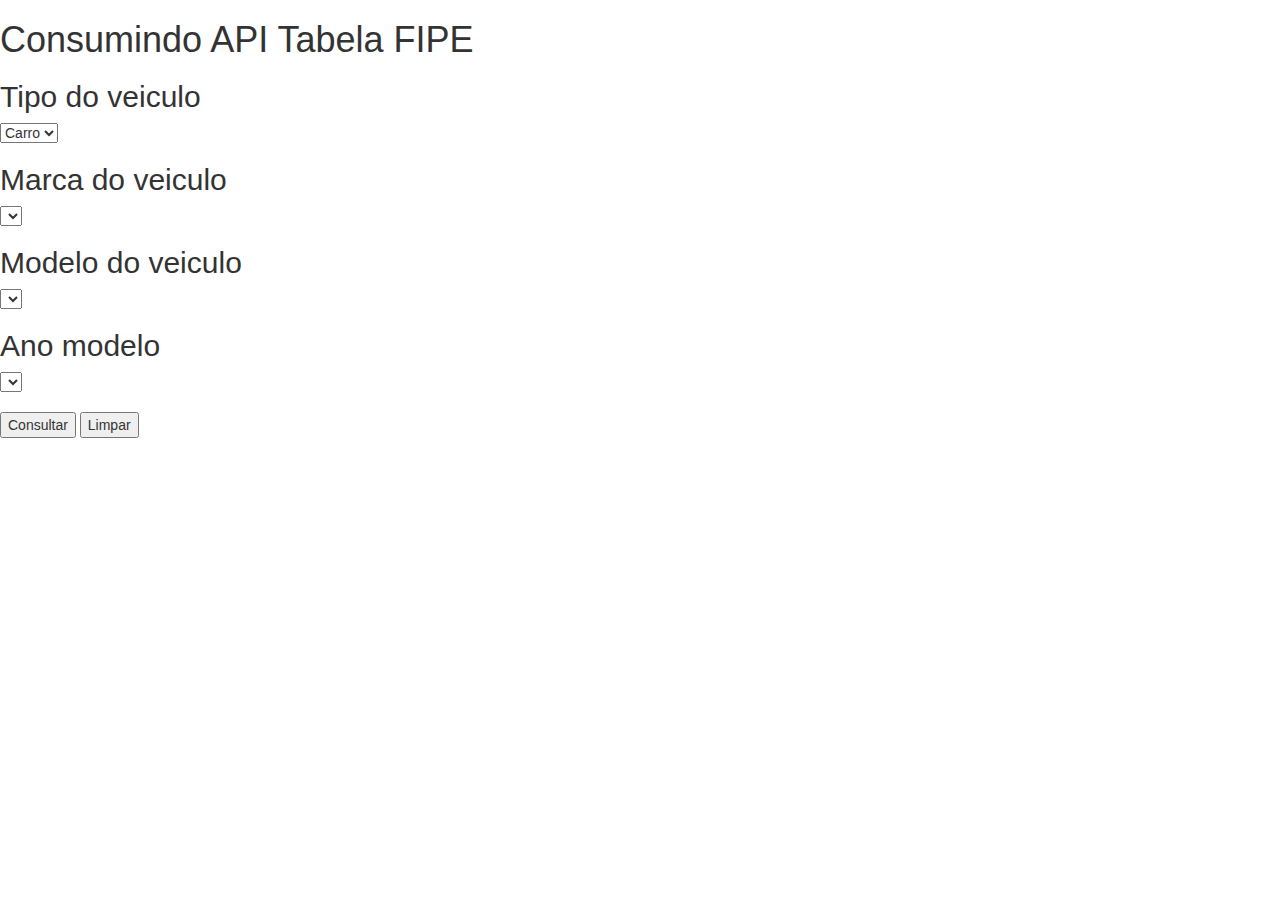
<file: fipeapi/index.html>
<!DOCTYPE html PUBLIC "-//W3C//DTD XHTML 1.0 Strict//EN" "http://www.w3.org/TR/xhtml1/DTD/xhtml1-strict.dtd">
<html xmlns="http://www.w3.org/1999/xhtml" xml:lang="en">
<head>
    <meta http-equiv="Content-Type" content="text/html;charset=UTF-8">
    <script src="js/jquery-3.0.0.min.js"></script>
    <script src="js/scripts.js"></script>
    
    <link href="css/bootstrap.min.css" rel="stylesheet">
    <title>FIPE</title>
</head>
<body>
    <h1>Consumindo API Tabela FIPE</h1>
	
	<h2>Tipo do veiculo</h2>
	<select id="tip_veiculo">
		<option value="carros">Carro</option>
		<!-- <option value="motos">Moto</option> -->
		<!-- <option value="caminhoes">Caminhão</option> -->
	</select> 
	<br />

	<h2>Marca do veiculo</h2>
	<select id="marc_veiculo">

	</select> 
	<br />

	<h2>Modelo do veiculo</h2>
	<select id="mod_veiculo">

	</select>
	<br />

	<h2>Ano modelo</h2>
	<select id="ano_mod_veiculo">

	</select>
	<br />
	
	<br />

	<button id="pesq">Consultar</button>
	<button id="limpar">Limpar</button>
	<br />

    <ul id="resposta">
    	
    </ul>
    <script src="js/bootstrap.min.js"></script>
</body>
</html>
</file>
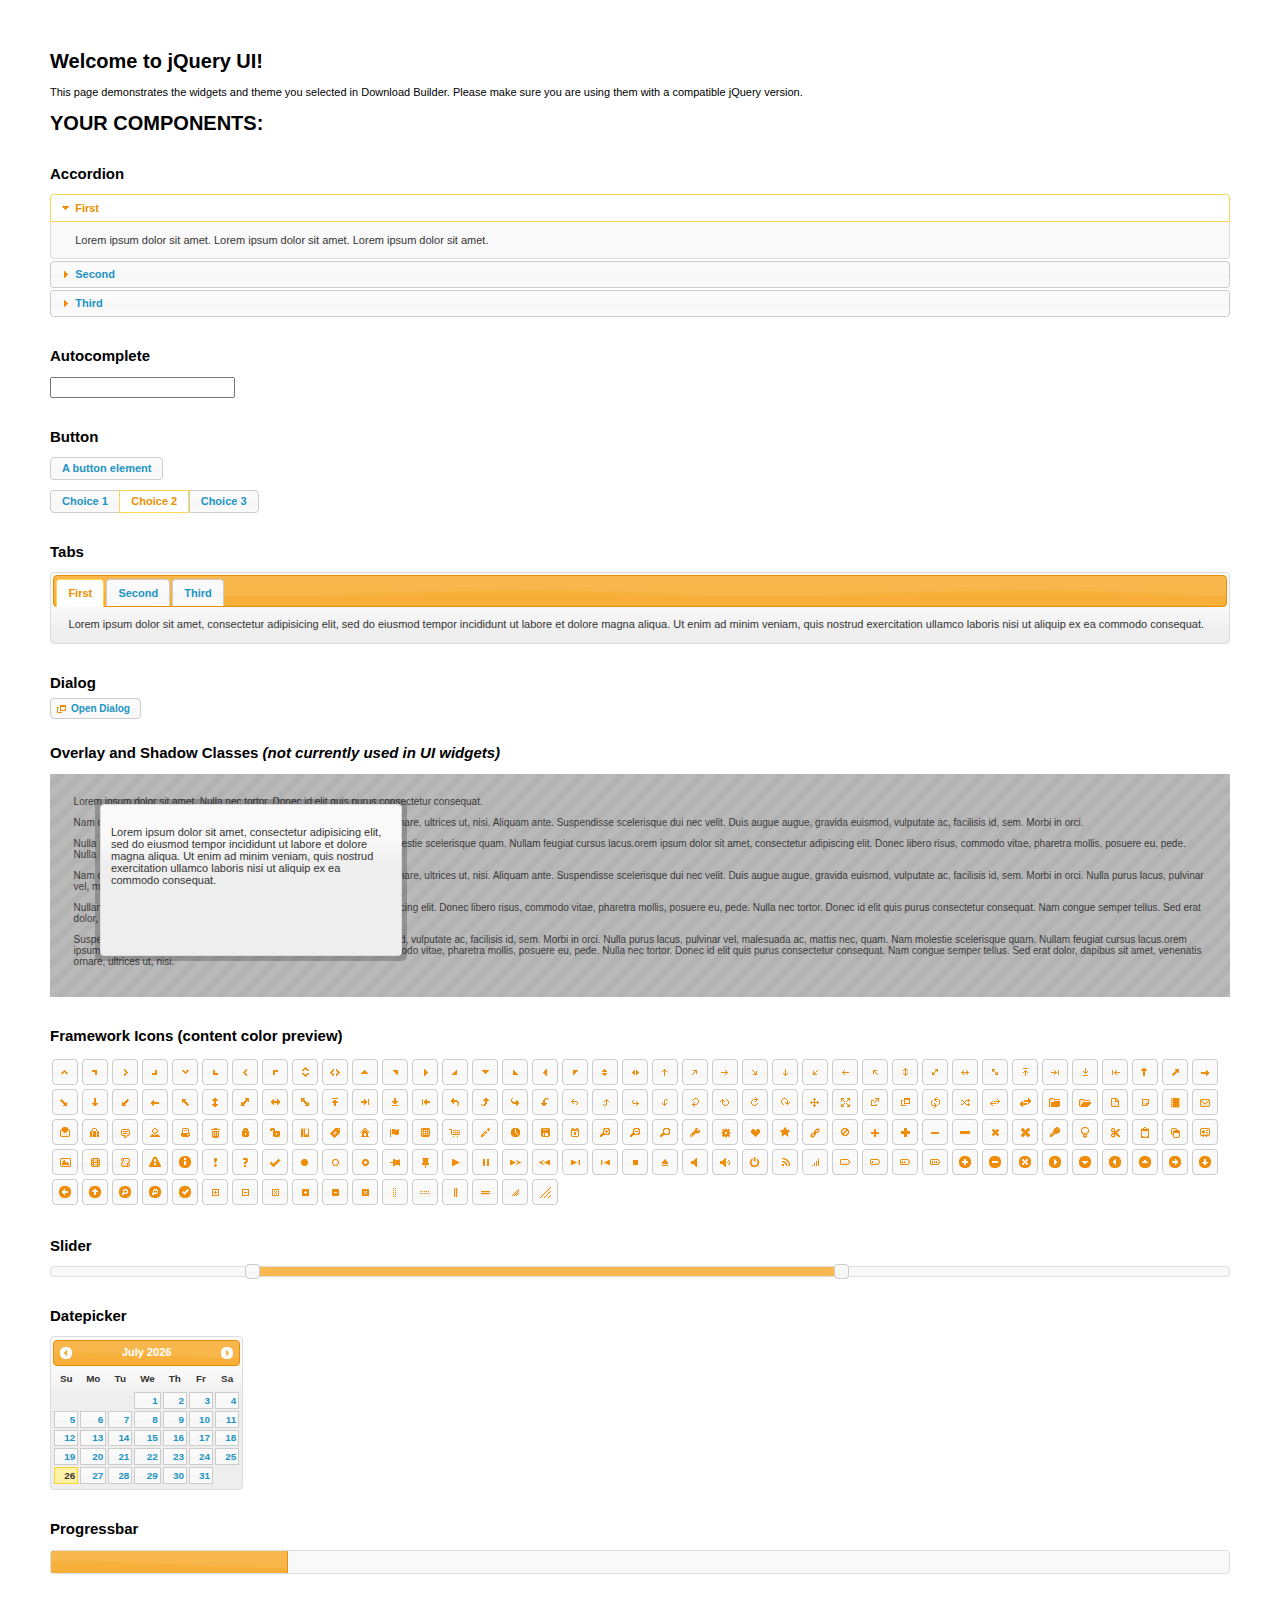
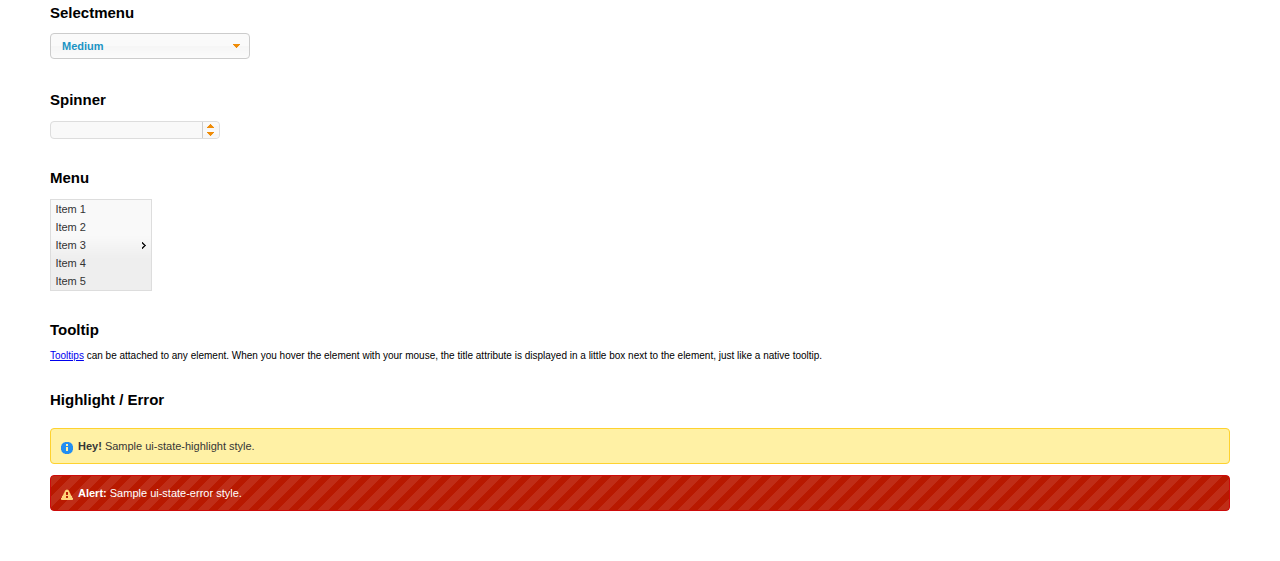
<file: loja/js/jquery-ui-1.11.4/index.html>
<!doctype html>
<html lang="us">
<head>
	<meta charset="utf-8">
	<title>jQuery UI Example Page</title>
	<link href="jquery-ui.css" rel="stylesheet">
	<style>
	body{
		font: 62.5% "Trebuchet MS", sans-serif;
		margin: 50px;
	}
	.demoHeaders {
		margin-top: 2em;
	}
	#dialog-link {
		padding: .4em 1em .4em 20px;
		text-decoration: none;
		position: relative;
	}
	#dialog-link span.ui-icon {
		margin: 0 5px 0 0;
		position: absolute;
		left: .2em;
		top: 50%;
		margin-top: -8px;
	}
	#icons {
		margin: 0;
		padding: 0;
	}
	#icons li {
		margin: 2px;
		position: relative;
		padding: 4px 0;
		cursor: pointer;
		float: left;
		list-style: none;
	}
	#icons span.ui-icon {
		float: left;
		margin: 0 4px;
	}
	.fakewindowcontain .ui-widget-overlay {
		position: absolute;
	}
	select {
		width: 200px;
	}
	</style>
</head>
<body>

<h1>Welcome to jQuery UI!</h1>

<div class="ui-widget">
	<p>This page demonstrates the widgets and theme you selected in Download Builder. Please make sure you are using them with a compatible jQuery version.</p>
</div>

<h1>YOUR COMPONENTS:</h1>


<!-- Accordion -->
<h2 class="demoHeaders">Accordion</h2>
<div id="accordion">
	<h3>First</h3>
	<div>Lorem ipsum dolor sit amet. Lorem ipsum dolor sit amet. Lorem ipsum dolor sit amet.</div>
	<h3>Second</h3>
	<div>Phasellus mattis tincidunt nibh.</div>
	<h3>Third</h3>
	<div>Nam dui erat, auctor a, dignissim quis.</div>
</div>



<!-- Autocomplete -->
<h2 class="demoHeaders">Autocomplete</h2>
<div>
	<input id="autocomplete" title="type &quot;a&quot;">
</div>



<!-- Button -->
<h2 class="demoHeaders">Button</h2>
<button id="button">A button element</button>
<form style="margin-top: 1em;">
	<div id="radioset">
		<input type="radio" id="radio1" name="radio"><label for="radio1">Choice 1</label>
		<input type="radio" id="radio2" name="radio" checked="checked"><label for="radio2">Choice 2</label>
		<input type="radio" id="radio3" name="radio"><label for="radio3">Choice 3</label>
	</div>
</form>



<!-- Tabs -->
<h2 class="demoHeaders">Tabs</h2>
<div id="tabs">
	<ul>
		<li><a href="#tabs-1">First</a></li>
		<li><a href="#tabs-2">Second</a></li>
		<li><a href="#tabs-3">Third</a></li>
	</ul>
	<div id="tabs-1">Lorem ipsum dolor sit amet, consectetur adipisicing elit, sed do eiusmod tempor incididunt ut labore et dolore magna aliqua. Ut enim ad minim veniam, quis nostrud exercitation ullamco laboris nisi ut aliquip ex ea commodo consequat.</div>
	<div id="tabs-2">Phasellus mattis tincidunt nibh. Cras orci urna, blandit id, pretium vel, aliquet ornare, felis. Maecenas scelerisque sem non nisl. Fusce sed lorem in enim dictum bibendum.</div>
	<div id="tabs-3">Nam dui erat, auctor a, dignissim quis, sollicitudin eu, felis. Pellentesque nisi urna, interdum eget, sagittis et, consequat vestibulum, lacus. Mauris porttitor ullamcorper augue.</div>
</div>



<!-- Dialog NOTE: Dialog is not generated by UI in this demo so it can be visually styled in themeroller-->
<h2 class="demoHeaders">Dialog</h2>
<p><a href="#" id="dialog-link" class="ui-state-default ui-corner-all"><span class="ui-icon ui-icon-newwin"></span>Open Dialog</a></p>

<h2 class="demoHeaders">Overlay and Shadow Classes <em>(not currently used in UI widgets)</em></h2>
<div style="position: relative; width: 96%; height: 200px; padding:1% 2%; overflow:hidden;" class="fakewindowcontain">
	<p>Lorem ipsum dolor sit amet,  Nulla nec tortor. Donec id elit quis purus consectetur consequat. </p><p>Nam congue semper tellus. Sed erat dolor, dapibus sit amet, venenatis ornare, ultrices ut, nisi. Aliquam ante. Suspendisse scelerisque dui nec velit. Duis augue augue, gravida euismod, vulputate ac, facilisis id, sem. Morbi in orci. </p><p>Nulla purus lacus, pulvinar vel, malesuada ac, mattis nec, quam. Nam molestie scelerisque quam. Nullam feugiat cursus lacus.orem ipsum dolor sit amet, consectetur adipiscing elit. Donec libero risus, commodo vitae, pharetra mollis, posuere eu, pede. Nulla nec tortor. Donec id elit quis purus consectetur consequat. </p><p>Nam congue semper tellus. Sed erat dolor, dapibus sit amet, venenatis ornare, ultrices ut, nisi. Aliquam ante. Suspendisse scelerisque dui nec velit. Duis augue augue, gravida euismod, vulputate ac, facilisis id, sem. Morbi in orci. Nulla purus lacus, pulvinar vel, malesuada ac, mattis nec, quam. Nam molestie scelerisque quam. </p><p>Nullam feugiat cursus lacus.orem ipsum dolor sit amet, consectetur adipiscing elit. Donec libero risus, commodo vitae, pharetra mollis, posuere eu, pede. Nulla nec tortor. Donec id elit quis purus consectetur consequat. Nam congue semper tellus. Sed erat dolor, dapibus sit amet, venenatis ornare, ultrices ut, nisi. Aliquam ante. </p><p>Suspendisse scelerisque dui nec velit. Duis augue augue, gravida euismod, vulputate ac, facilisis id, sem. Morbi in orci. Nulla purus lacus, pulvinar vel, malesuada ac, mattis nec, quam. Nam molestie scelerisque quam. Nullam feugiat cursus lacus.orem ipsum dolor sit amet, consectetur adipiscing elit. Donec libero risus, commodo vitae, pharetra mollis, posuere eu, pede. Nulla nec tortor. Donec id elit quis purus consectetur consequat. Nam congue semper tellus. Sed erat dolor, dapibus sit amet, venenatis ornare, ultrices ut, nisi. </p>

	<!-- ui-dialog -->
	<div class="ui-overlay"><div class="ui-widget-overlay"></div><div class="ui-widget-shadow ui-corner-all" style="width: 302px; height: 152px; position: absolute; left: 50px; top: 30px;"></div></div>
	<div style="position: absolute; width: 280px; height: 130px;left: 50px; top: 30px; padding: 10px;" class="ui-widget ui-widget-content ui-corner-all">
		<div class="ui-dialog-content ui-widget-content" style="background: none; border: 0;">
			<p>Lorem ipsum dolor sit amet, consectetur adipisicing elit, sed do eiusmod tempor incididunt ut labore et dolore magna aliqua. Ut enim ad minim veniam, quis nostrud exercitation ullamco laboris nisi ut aliquip ex ea commodo consequat.</p>
		</div>
	</div>

</div>

<!-- ui-dialog -->
<div id="dialog" title="Dialog Title">
	<p>Lorem ipsum dolor sit amet, consectetur adipisicing elit, sed do eiusmod tempor incididunt ut labore et dolore magna aliqua. Ut enim ad minim veniam, quis nostrud exercitation ullamco laboris nisi ut aliquip ex ea commodo consequat.</p>
</div>



<h2 class="demoHeaders">Framework Icons (content color preview)</h2>
<ul id="icons" class="ui-widget ui-helper-clearfix">
	<li class="ui-state-default ui-corner-all" title=".ui-icon-carat-1-n"><span class="ui-icon ui-icon-carat-1-n"></span></li>
	<li class="ui-state-default ui-corner-all" title=".ui-icon-carat-1-ne"><span class="ui-icon ui-icon-carat-1-ne"></span></li>
	<li class="ui-state-default ui-corner-all" title=".ui-icon-carat-1-e"><span class="ui-icon ui-icon-carat-1-e"></span></li>
	<li class="ui-state-default ui-corner-all" title=".ui-icon-carat-1-se"><span class="ui-icon ui-icon-carat-1-se"></span></li>
	<li class="ui-state-default ui-corner-all" title=".ui-icon-carat-1-s"><span class="ui-icon ui-icon-carat-1-s"></span></li>
	<li class="ui-state-default ui-corner-all" title=".ui-icon-carat-1-sw"><span class="ui-icon ui-icon-carat-1-sw"></span></li>
	<li class="ui-state-default ui-corner-all" title=".ui-icon-carat-1-w"><span class="ui-icon ui-icon-carat-1-w"></span></li>
	<li class="ui-state-default ui-corner-all" title=".ui-icon-carat-1-nw"><span class="ui-icon ui-icon-carat-1-nw"></span></li>
	<li class="ui-state-default ui-corner-all" title=".ui-icon-carat-2-n-s"><span class="ui-icon ui-icon-carat-2-n-s"></span></li>
	<li class="ui-state-default ui-corner-all" title=".ui-icon-carat-2-e-w"><span class="ui-icon ui-icon-carat-2-e-w"></span></li>
	<li class="ui-state-default ui-corner-all" title=".ui-icon-triangle-1-n"><span class="ui-icon ui-icon-triangle-1-n"></span></li>
	<li class="ui-state-default ui-corner-all" title=".ui-icon-triangle-1-ne"><span class="ui-icon ui-icon-triangle-1-ne"></span></li>
	<li class="ui-state-default ui-corner-all" title=".ui-icon-triangle-1-e"><span class="ui-icon ui-icon-triangle-1-e"></span></li>
	<li class="ui-state-default ui-corner-all" title=".ui-icon-triangle-1-se"><span class="ui-icon ui-icon-triangle-1-se"></span></li>
	<li class="ui-state-default ui-corner-all" title=".ui-icon-triangle-1-s"><span class="ui-icon ui-icon-triangle-1-s"></span></li>
	<li class="ui-state-default ui-corner-all" title=".ui-icon-triangle-1-sw"><span class="ui-icon ui-icon-triangle-1-sw"></span></li>
	<li class="ui-state-default ui-corner-all" title=".ui-icon-triangle-1-w"><span class="ui-icon ui-icon-triangle-1-w"></span></li>
	<li class="ui-state-default ui-corner-all" title=".ui-icon-triangle-1-nw"><span class="ui-icon ui-icon-triangle-1-nw"></span></li>
	<li class="ui-state-default ui-corner-all" title=".ui-icon-triangle-2-n-s"><span class="ui-icon ui-icon-triangle-2-n-s"></span></li>
	<li class="ui-state-default ui-corner-all" title=".ui-icon-triangle-2-e-w"><span class="ui-icon ui-icon-triangle-2-e-w"></span></li>
	<li class="ui-state-default ui-corner-all" title=".ui-icon-arrow-1-n"><span class="ui-icon ui-icon-arrow-1-n"></span></li>
	<li class="ui-state-default ui-corner-all" title=".ui-icon-arrow-1-ne"><span class="ui-icon ui-icon-arrow-1-ne"></span></li>
	<li class="ui-state-default ui-corner-all" title=".ui-icon-arrow-1-e"><span class="ui-icon ui-icon-arrow-1-e"></span></li>
	<li class="ui-state-default ui-corner-all" title=".ui-icon-arrow-1-se"><span class="ui-icon ui-icon-arrow-1-se"></span></li>
	<li class="ui-state-default ui-corner-all" title=".ui-icon-arrow-1-s"><span class="ui-icon ui-icon-arrow-1-s"></span></li>
	<li class="ui-state-default ui-corner-all" title=".ui-icon-arrow-1-sw"><span class="ui-icon ui-icon-arrow-1-sw"></span></li>
	<li class="ui-state-default ui-corner-all" title=".ui-icon-arrow-1-w"><span class="ui-icon ui-icon-arrow-1-w"></span></li>
	<li class="ui-state-default ui-corner-all" title=".ui-icon-arrow-1-nw"><span class="ui-icon ui-icon-arrow-1-nw"></span></li>
	<li class="ui-state-default ui-corner-all" title=".ui-icon-arrow-2-n-s"><span class="ui-icon ui-icon-arrow-2-n-s"></span></li>
	<li class="ui-state-default ui-corner-all" title=".ui-icon-arrow-2-ne-sw"><span class="ui-icon ui-icon-arrow-2-ne-sw"></span></li>
	<li class="ui-state-default ui-corner-all" title=".ui-icon-arrow-2-e-w"><span class="ui-icon ui-icon-arrow-2-e-w"></span></li>
	<li class="ui-state-default ui-corner-all" title=".ui-icon-arrow-2-se-nw"><span class="ui-icon ui-icon-arrow-2-se-nw"></span></li>
	<li class="ui-state-default ui-corner-all" title=".ui-icon-arrowstop-1-n"><span class="ui-icon ui-icon-arrowstop-1-n"></span></li>
	<li class="ui-state-default ui-corner-all" title=".ui-icon-arrowstop-1-e"><span class="ui-icon ui-icon-arrowstop-1-e"></span></li>
	<li class="ui-state-default ui-corner-all" title=".ui-icon-arrowstop-1-s"><span class="ui-icon ui-icon-arrowstop-1-s"></span></li>
	<li class="ui-state-default ui-corner-all" title=".ui-icon-arrowstop-1-w"><span class="ui-icon ui-icon-arrowstop-1-w"></span></li>
	<li class="ui-state-default ui-corner-all" title=".ui-icon-arrowthick-1-n"><span class="ui-icon ui-icon-arrowthick-1-n"></span></li>
	<li class="ui-state-default ui-corner-all" title=".ui-icon-arrowthick-1-ne"><span class="ui-icon ui-icon-arrowthick-1-ne"></span></li>
	<li class="ui-state-default ui-corner-all" title=".ui-icon-arrowthick-1-e"><span class="ui-icon ui-icon-arrowthick-1-e"></span></li>
	<li class="ui-state-default ui-corner-all" title=".ui-icon-arrowthick-1-se"><span class="ui-icon ui-icon-arrowthick-1-se"></span></li>
	<li class="ui-state-default ui-corner-all" title=".ui-icon-arrowthick-1-s"><span class="ui-icon ui-icon-arrowthick-1-s"></span></li>
	<li class="ui-state-default ui-corner-all" title=".ui-icon-arrowthick-1-sw"><span class="ui-icon ui-icon-arrowthick-1-sw"></span></li>
	<li class="ui-state-default ui-corner-all" title=".ui-icon-arrowthick-1-w"><span class="ui-icon ui-icon-arrowthick-1-w"></span></li>
	<li class="ui-state-default ui-corner-all" title=".ui-icon-arrowthick-1-nw"><span class="ui-icon ui-icon-arrowthick-1-nw"></span></li>
	<li class="ui-state-default ui-corner-all" title=".ui-icon-arrowthick-2-n-s"><span class="ui-icon ui-icon-arrowthick-2-n-s"></span></li>
	<li class="ui-state-default ui-corner-all" title=".ui-icon-arrowthick-2-ne-sw"><span class="ui-icon ui-icon-arrowthick-2-ne-sw"></span></li>
	<li class="ui-state-default ui-corner-all" title=".ui-icon-arrowthick-2-e-w"><span class="ui-icon ui-icon-arrowthick-2-e-w"></span></li>
	<li class="ui-state-default ui-corner-all" title=".ui-icon-arrowthick-2-se-nw"><span class="ui-icon ui-icon-arrowthick-2-se-nw"></span></li>
	<li class="ui-state-default ui-corner-all" title=".ui-icon-arrowthickstop-1-n"><span class="ui-icon ui-icon-arrowthickstop-1-n"></span></li>
	<li class="ui-state-default ui-corner-all" title=".ui-icon-arrowthickstop-1-e"><span class="ui-icon ui-icon-arrowthickstop-1-e"></span></li>
	<li class="ui-state-default ui-corner-all" title=".ui-icon-arrowthickstop-1-s"><span class="ui-icon ui-icon-arrowthickstop-1-s"></span></li>
	<li class="ui-state-default ui-corner-all" title=".ui-icon-arrowthickstop-1-w"><span class="ui-icon ui-icon-arrowthickstop-1-w"></span></li>
	<li class="ui-state-default ui-corner-all" title=".ui-icon-arrowreturnthick-1-w"><span class="ui-icon ui-icon-arrowreturnthick-1-w"></span></li>
	<li class="ui-state-default ui-corner-all" title=".ui-icon-arrowreturnthick-1-n"><span class="ui-icon ui-icon-arrowreturnthick-1-n"></span></li>
	<li class="ui-state-default ui-corner-all" title=".ui-icon-arrowreturnthick-1-e"><span class="ui-icon ui-icon-arrowreturnthick-1-e"></span></li>
	<li class="ui-state-default ui-corner-all" title=".ui-icon-arrowreturnthick-1-s"><span class="ui-icon ui-icon-arrowreturnthick-1-s"></span></li>
	<li class="ui-state-default ui-corner-all" title=".ui-icon-arrowreturn-1-w"><span class="ui-icon ui-icon-arrowreturn-1-w"></span></li>
	<li class="ui-state-default ui-corner-all" title=".ui-icon-arrowreturn-1-n"><span class="ui-icon ui-icon-arrowreturn-1-n"></span></li>
	<li class="ui-state-default ui-corner-all" title=".ui-icon-arrowreturn-1-e"><span class="ui-icon ui-icon-arrowreturn-1-e"></span></li>
	<li class="ui-state-default ui-corner-all" title=".ui-icon-arrowreturn-1-s"><span class="ui-icon ui-icon-arrowreturn-1-s"></span></li>
	<li class="ui-state-default ui-corner-all" title=".ui-icon-arrowrefresh-1-w"><span class="ui-icon ui-icon-arrowrefresh-1-w"></span></li>
	<li class="ui-state-default ui-corner-all" title=".ui-icon-arrowrefresh-1-n"><span class="ui-icon ui-icon-arrowrefresh-1-n"></span></li>
	<li class="ui-state-default ui-corner-all" title=".ui-icon-arrowrefresh-1-e"><span class="ui-icon ui-icon-arrowrefresh-1-e"></span></li>
	<li class="ui-state-default ui-corner-all" title=".ui-icon-arrowrefresh-1-s"><span class="ui-icon ui-icon-arrowrefresh-1-s"></span></li>
	<li class="ui-state-default ui-corner-all" title=".ui-icon-arrow-4"><span class="ui-icon ui-icon-arrow-4"></span></li>
	<li class="ui-state-default ui-corner-all" title=".ui-icon-arrow-4-diag"><span class="ui-icon ui-icon-arrow-4-diag"></span></li>
	<li class="ui-state-default ui-corner-all" title=".ui-icon-extlink"><span class="ui-icon ui-icon-extlink"></span></li>
	<li class="ui-state-default ui-corner-all" title=".ui-icon-newwin"><span class="ui-icon ui-icon-newwin"></span></li>
	<li class="ui-state-default ui-corner-all" title=".ui-icon-refresh"><span class="ui-icon ui-icon-refresh"></span></li>
	<li class="ui-state-default ui-corner-all" title=".ui-icon-shuffle"><span class="ui-icon ui-icon-shuffle"></span></li>
	<li class="ui-state-default ui-corner-all" title=".ui-icon-transfer-e-w"><span class="ui-icon ui-icon-transfer-e-w"></span></li>
	<li class="ui-state-default ui-corner-all" title=".ui-icon-transferthick-e-w"><span class="ui-icon ui-icon-transferthick-e-w"></span></li>
	<li class="ui-state-default ui-corner-all" title=".ui-icon-folder-collapsed"><span class="ui-icon ui-icon-folder-collapsed"></span></li>
	<li class="ui-state-default ui-corner-all" title=".ui-icon-folder-open"><span class="ui-icon ui-icon-folder-open"></span></li>
	<li class="ui-state-default ui-corner-all" title=".ui-icon-document"><span class="ui-icon ui-icon-document"></span></li>
	<li class="ui-state-default ui-corner-all" title=".ui-icon-document-b"><span class="ui-icon ui-icon-document-b"></span></li>
	<li class="ui-state-default ui-corner-all" title=".ui-icon-note"><span class="ui-icon ui-icon-note"></span></li>
	<li class="ui-state-default ui-corner-all" title=".ui-icon-mail-closed"><span class="ui-icon ui-icon-mail-closed"></span></li>
	<li class="ui-state-default ui-corner-all" title=".ui-icon-mail-open"><span class="ui-icon ui-icon-mail-open"></span></li>
	<li class="ui-state-default ui-corner-all" title=".ui-icon-suitcase"><span class="ui-icon ui-icon-suitcase"></span></li>
	<li class="ui-state-default ui-corner-all" title=".ui-icon-comment"><span class="ui-icon ui-icon-comment"></span></li>
	<li class="ui-state-default ui-corner-all" title=".ui-icon-person"><span class="ui-icon ui-icon-person"></span></li>
	<li class="ui-state-default ui-corner-all" title=".ui-icon-print"><span class="ui-icon ui-icon-print"></span></li>
	<li class="ui-state-default ui-corner-all" title=".ui-icon-trash"><span class="ui-icon ui-icon-trash"></span></li>
	<li class="ui-state-default ui-corner-all" title=".ui-icon-locked"><span class="ui-icon ui-icon-locked"></span></li>
	<li class="ui-state-default ui-corner-all" title=".ui-icon-unlocked"><span class="ui-icon ui-icon-unlocked"></span></li>
	<li class="ui-state-default ui-corner-all" title=".ui-icon-bookmark"><span class="ui-icon ui-icon-bookmark"></span></li>
	<li class="ui-state-default ui-corner-all" title=".ui-icon-tag"><span class="ui-icon ui-icon-tag"></span></li>
	<li class="ui-state-default ui-corner-all" title=".ui-icon-home"><span class="ui-icon ui-icon-home"></span></li>
	<li class="ui-state-default ui-corner-all" title=".ui-icon-flag"><span class="ui-icon ui-icon-flag"></span></li>
	<li class="ui-state-default ui-corner-all" title=".ui-icon-calculator"><span class="ui-icon ui-icon-calculator"></span></li>
	<li class="ui-state-default ui-corner-all" title=".ui-icon-cart"><span class="ui-icon ui-icon-cart"></span></li>
	<li class="ui-state-default ui-corner-all" title=".ui-icon-pencil"><span class="ui-icon ui-icon-pencil"></span></li>
	<li class="ui-state-default ui-corner-all" title=".ui-icon-clock"><span class="ui-icon ui-icon-clock"></span></li>
	<li class="ui-state-default ui-corner-all" title=".ui-icon-disk"><span class="ui-icon ui-icon-disk"></span></li>
	<li class="ui-state-default ui-corner-all" title=".ui-icon-calendar"><span class="ui-icon ui-icon-calendar"></span></li>
	<li class="ui-state-default ui-corner-all" title=".ui-icon-zoomin"><span class="ui-icon ui-icon-zoomin"></span></li>
	<li class="ui-state-default ui-corner-all" title=".ui-icon-zoomout"><span class="ui-icon ui-icon-zoomout"></span></li>
	<li class="ui-state-default ui-corner-all" title=".ui-icon-search"><span class="ui-icon ui-icon-search"></span></li>
	<li class="ui-state-default ui-corner-all" title=".ui-icon-wrench"><span class="ui-icon ui-icon-wrench"></span></li>
	<li class="ui-state-default ui-corner-all" title=".ui-icon-gear"><span class="ui-icon ui-icon-gear"></span></li>
	<li class="ui-state-default ui-corner-all" title=".ui-icon-heart"><span class="ui-icon ui-icon-heart"></span></li>
	<li class="ui-state-default ui-corner-all" title=".ui-icon-star"><span class="ui-icon ui-icon-star"></span></li>
	<li class="ui-state-default ui-corner-all" title=".ui-icon-link"><span class="ui-icon ui-icon-link"></span></li>
	<li class="ui-state-default ui-corner-all" title=".ui-icon-cancel"><span class="ui-icon ui-icon-cancel"></span></li>
	<li class="ui-state-default ui-corner-all" title=".ui-icon-plus"><span class="ui-icon ui-icon-plus"></span></li>
	<li class="ui-state-default ui-corner-all" title=".ui-icon-plusthick"><span class="ui-icon ui-icon-plusthick"></span></li>
	<li class="ui-state-default ui-corner-all" title=".ui-icon-minus"><span class="ui-icon ui-icon-minus"></span></li>
	<li class="ui-state-default ui-corner-all" title=".ui-icon-minusthick"><span class="ui-icon ui-icon-minusthick"></span></li>
	<li class="ui-state-default ui-corner-all" title=".ui-icon-close"><span class="ui-icon ui-icon-close"></span></li>
	<li class="ui-state-default ui-corner-all" title=".ui-icon-closethick"><span class="ui-icon ui-icon-closethick"></span></li>
	<li class="ui-state-default ui-corner-all" title=".ui-icon-key"><span class="ui-icon ui-icon-key"></span></li>
	<li class="ui-state-default ui-corner-all" title=".ui-icon-lightbulb"><span class="ui-icon ui-icon-lightbulb"></span></li>
	<li class="ui-state-default ui-corner-all" title=".ui-icon-scissors"><span class="ui-icon ui-icon-scissors"></span></li>
	<li class="ui-state-default ui-corner-all" title=".ui-icon-clipboard"><span class="ui-icon ui-icon-clipboard"></span></li>
	<li class="ui-state-default ui-corner-all" title=".ui-icon-copy"><span class="ui-icon ui-icon-copy"></span></li>
	<li class="ui-state-default ui-corner-all" title=".ui-icon-contact"><span class="ui-icon ui-icon-contact"></span></li>
	<li class="ui-state-default ui-corner-all" title=".ui-icon-image"><span class="ui-icon ui-icon-image"></span></li>
	<li class="ui-state-default ui-corner-all" title=".ui-icon-video"><span class="ui-icon ui-icon-video"></span></li>
	<li class="ui-state-default ui-corner-all" title=".ui-icon-script"><span class="ui-icon ui-icon-script"></span></li>
	<li class="ui-state-default ui-corner-all" title=".ui-icon-alert"><span class="ui-icon ui-icon-alert"></span></li>
	<li class="ui-state-default ui-corner-all" title=".ui-icon-info"><span class="ui-icon ui-icon-info"></span></li>
	<li class="ui-state-default ui-corner-all" title=".ui-icon-notice"><span class="ui-icon ui-icon-notice"></span></li>
	<li class="ui-state-default ui-corner-all" title=".ui-icon-help"><span class="ui-icon ui-icon-help"></span></li>
	<li class="ui-state-default ui-corner-all" title=".ui-icon-check"><span class="ui-icon ui-icon-check"></span></li>
	<li class="ui-state-default ui-corner-all" title=".ui-icon-bullet"><span class="ui-icon ui-icon-bullet"></span></li>
	<li class="ui-state-default ui-corner-all" title=".ui-icon-radio-off"><span class="ui-icon ui-icon-radio-off"></span></li>
	<li class="ui-state-default ui-corner-all" title=".ui-icon-radio-on"><span class="ui-icon ui-icon-radio-on"></span></li>
	<li class="ui-state-default ui-corner-all" title=".ui-icon-pin-w"><span class="ui-icon ui-icon-pin-w"></span></li>
	<li class="ui-state-default ui-corner-all" title=".ui-icon-pin-s"><span class="ui-icon ui-icon-pin-s"></span></li>
	<li class="ui-state-default ui-corner-all" title=".ui-icon-play"><span class="ui-icon ui-icon-play"></span></li>
	<li class="ui-state-default ui-corner-all" title=".ui-icon-pause"><span class="ui-icon ui-icon-pause"></span></li>
	<li class="ui-state-default ui-corner-all" title=".ui-icon-seek-next"><span class="ui-icon ui-icon-seek-next"></span></li>
	<li class="ui-state-default ui-corner-all" title=".ui-icon-seek-prev"><span class="ui-icon ui-icon-seek-prev"></span></li>
	<li class="ui-state-default ui-corner-all" title=".ui-icon-seek-end"><span class="ui-icon ui-icon-seek-end"></span></li>
	<li class="ui-state-default ui-corner-all" title=".ui-icon-seek-first"><span class="ui-icon ui-icon-seek-first"></span></li>
	<li class="ui-state-default ui-corner-all" title=".ui-icon-stop"><span class="ui-icon ui-icon-stop"></span></li>
	<li class="ui-state-default ui-corner-all" title=".ui-icon-eject"><span class="ui-icon ui-icon-eject"></span></li>
	<li class="ui-state-default ui-corner-all" title=".ui-icon-volume-off"><span class="ui-icon ui-icon-volume-off"></span></li>
	<li class="ui-state-default ui-corner-all" title=".ui-icon-volume-on"><span class="ui-icon ui-icon-volume-on"></span></li>
	<li class="ui-state-default ui-corner-all" title=".ui-icon-power"><span class="ui-icon ui-icon-power"></span></li>
	<li class="ui-state-default ui-corner-all" title=".ui-icon-signal-diag"><span class="ui-icon ui-icon-signal-diag"></span></li>
	<li class="ui-state-default ui-corner-all" title=".ui-icon-signal"><span class="ui-icon ui-icon-signal"></span></li>
	<li class="ui-state-default ui-corner-all" title=".ui-icon-battery-0"><span class="ui-icon ui-icon-battery-0"></span></li>
	<li class="ui-state-default ui-corner-all" title=".ui-icon-battery-1"><span class="ui-icon ui-icon-battery-1"></span></li>
	<li class="ui-state-default ui-corner-all" title=".ui-icon-battery-2"><span class="ui-icon ui-icon-battery-2"></span></li>
	<li class="ui-state-default ui-corner-all" title=".ui-icon-battery-3"><span class="ui-icon ui-icon-battery-3"></span></li>
	<li class="ui-state-default ui-corner-all" title=".ui-icon-circle-plus"><span class="ui-icon ui-icon-circle-plus"></span></li>
	<li class="ui-state-default ui-corner-all" title=".ui-icon-circle-minus"><span class="ui-icon ui-icon-circle-minus"></span></li>
	<li class="ui-state-default ui-corner-all" title=".ui-icon-circle-close"><span class="ui-icon ui-icon-circle-close"></span></li>
	<li class="ui-state-default ui-corner-all" title=".ui-icon-circle-triangle-e"><span class="ui-icon ui-icon-circle-triangle-e"></span></li>
	<li class="ui-state-default ui-corner-all" title=".ui-icon-circle-triangle-s"><span class="ui-icon ui-icon-circle-triangle-s"></span></li>
	<li class="ui-state-default ui-corner-all" title=".ui-icon-circle-triangle-w"><span class="ui-icon ui-icon-circle-triangle-w"></span></li>
	<li class="ui-state-default ui-corner-all" title=".ui-icon-circle-triangle-n"><span class="ui-icon ui-icon-circle-triangle-n"></span></li>
	<li class="ui-state-default ui-corner-all" title=".ui-icon-circle-arrow-e"><span class="ui-icon ui-icon-circle-arrow-e"></span></li>
	<li class="ui-state-default ui-corner-all" title=".ui-icon-circle-arrow-s"><span class="ui-icon ui-icon-circle-arrow-s"></span></li>
	<li class="ui-state-default ui-corner-all" title=".ui-icon-circle-arrow-w"><span class="ui-icon ui-icon-circle-arrow-w"></span></li>
	<li class="ui-state-default ui-corner-all" title=".ui-icon-circle-arrow-n"><span class="ui-icon ui-icon-circle-arrow-n"></span></li>
	<li class="ui-state-default ui-corner-all" title=".ui-icon-circle-zoomin"><span class="ui-icon ui-icon-circle-zoomin"></span></li>
	<li class="ui-state-default ui-corner-all" title=".ui-icon-circle-zoomout"><span class="ui-icon ui-icon-circle-zoomout"></span></li>
	<li class="ui-state-default ui-corner-all" title=".ui-icon-circle-check"><span class="ui-icon ui-icon-circle-check"></span></li>
	<li class="ui-state-default ui-corner-all" title=".ui-icon-circlesmall-plus"><span class="ui-icon ui-icon-circlesmall-plus"></span></li>
	<li class="ui-state-default ui-corner-all" title=".ui-icon-circlesmall-minus"><span class="ui-icon ui-icon-circlesmall-minus"></span></li>
	<li class="ui-state-default ui-corner-all" title=".ui-icon-circlesmall-close"><span class="ui-icon ui-icon-circlesmall-close"></span></li>
	<li class="ui-state-default ui-corner-all" title=".ui-icon-squaresmall-plus"><span class="ui-icon ui-icon-squaresmall-plus"></span></li>
	<li class="ui-state-default ui-corner-all" title=".ui-icon-squaresmall-minus"><span class="ui-icon ui-icon-squaresmall-minus"></span></li>
	<li class="ui-state-default ui-corner-all" title=".ui-icon-squaresmall-close"><span class="ui-icon ui-icon-squaresmall-close"></span></li>
	<li class="ui-state-default ui-corner-all" title=".ui-icon-grip-dotted-vertical"><span class="ui-icon ui-icon-grip-dotted-vertical"></span></li>
	<li class="ui-state-default ui-corner-all" title=".ui-icon-grip-dotted-horizontal"><span class="ui-icon ui-icon-grip-dotted-horizontal"></span></li>
	<li class="ui-state-default ui-corner-all" title=".ui-icon-grip-solid-vertical"><span class="ui-icon ui-icon-grip-solid-vertical"></span></li>
	<li class="ui-state-default ui-corner-all" title=".ui-icon-grip-solid-horizontal"><span class="ui-icon ui-icon-grip-solid-horizontal"></span></li>
	<li class="ui-state-default ui-corner-all" title=".ui-icon-gripsmall-diagonal-se"><span class="ui-icon ui-icon-gripsmall-diagonal-se"></span></li>
	<li class="ui-state-default ui-corner-all" title=".ui-icon-grip-diagonal-se"><span class="ui-icon ui-icon-grip-diagonal-se"></span></li>
</ul>


<!-- Slider -->
<h2 class="demoHeaders">Slider</h2>
<div id="slider"></div>



<!-- Datepicker -->
<h2 class="demoHeaders">Datepicker</h2>
<div id="datepicker"></div>



<!-- Progressbar -->
<h2 class="demoHeaders">Progressbar</h2>
<div id="progressbar"></div>



<!-- Progressbar -->
<h2 class="demoHeaders">Selectmenu</h2>
<select id="selectmenu">
	<option>Slower</option>
	<option>Slow</option>
	<option selected="selected">Medium</option>
	<option>Fast</option>
	<option>Faster</option>
</select>



<!-- Spinner -->
<h2 class="demoHeaders">Spinner</h2>
<input id="spinner">



<!-- Menu -->
<h2 class="demoHeaders">Menu</h2>
<ul style="width:100px;" id="menu">
	<li>Item 1</li>
	<li>Item 2</li>
	<li>Item 3
		<ul>
			<li>Item 3-1</li>
			<li>Item 3-2</li>
			<li>Item 3-3</li>
			<li>Item 3-4</li>
			<li>Item 3-5</li>
		</ul>
	</li>
	<li>Item 4</li>
	<li>Item 5</li>
</ul>



<!-- Tooltip -->
<h2 class="demoHeaders">Tooltip</h2>
<p id="tooltip">
	<a href="#" title="That&apos;s what this widget is">Tooltips</a> can be attached to any element. When you hover
the element with your mouse, the title attribute is displayed in a little box next to the element, just like a native tooltip.
</p>


<!-- Highlight / Error -->
<h2 class="demoHeaders">Highlight / Error</h2>
<div class="ui-widget">
	<div class="ui-state-highlight ui-corner-all" style="margin-top: 20px; padding: 0 .7em;">
		<p><span class="ui-icon ui-icon-info" style="float: left; margin-right: .3em;"></span>
		<strong>Hey!</strong> Sample ui-state-highlight style.</p>
	</div>
</div>
<br>
<div class="ui-widget">
	<div class="ui-state-error ui-corner-all" style="padding: 0 .7em;">
		<p><span class="ui-icon ui-icon-alert" style="float: left; margin-right: .3em;"></span>
		<strong>Alert:</strong> Sample ui-state-error style.</p>
	</div>
</div>

<script src="external/jquery/jquery.js"></script>
<script src="jquery-ui.js"></script>
<script>

$( "#accordion" ).accordion();



var availableTags = [
	"ActionScript",
	"AppleScript",
	"Asp",
	"BASIC",
	"C",
	"C++",
	"Clojure",
	"COBOL",
	"ColdFusion",
	"Erlang",
	"Fortran",
	"Groovy",
	"Haskell",
	"Java",
	"JavaScript",
	"Lisp",
	"Perl",
	"PHP",
	"Python",
	"Ruby",
	"Scala",
	"Scheme"
];
$( "#autocomplete" ).autocomplete({
	source: availableTags
});



$( "#button" ).button();
$( "#radioset" ).buttonset();



$( "#tabs" ).tabs();



$( "#dialog" ).dialog({
	autoOpen: false,
	width: 400,
	buttons: [
		{
			text: "Ok",
			click: function() {
				$( this ).dialog( "close" );
			}
		},
		{
			text: "Cancel",
			click: function() {
				$( this ).dialog( "close" );
			}
		}
	]
});

// Link to open the dialog
$( "#dialog-link" ).click(function( event ) {
	$( "#dialog" ).dialog( "open" );
	event.preventDefault();
});



$( "#datepicker" ).datepicker({
	inline: true
});



$( "#slider" ).slider({
	range: true,
	values: [ 17, 67 ]
});



$( "#progressbar" ).progressbar({
	value: 20
});



$( "#spinner" ).spinner();



$( "#menu" ).menu();



$( "#tooltip" ).tooltip();



$( "#selectmenu" ).selectmenu();


// Hover states on the static widgets
$( "#dialog-link, #icons li" ).hover(
	function() {
		$( this ).addClass( "ui-state-hover" );
	},
	function() {
		$( this ).removeClass( "ui-state-hover" );
	}
);
</script>
</body>
</html>
</file>
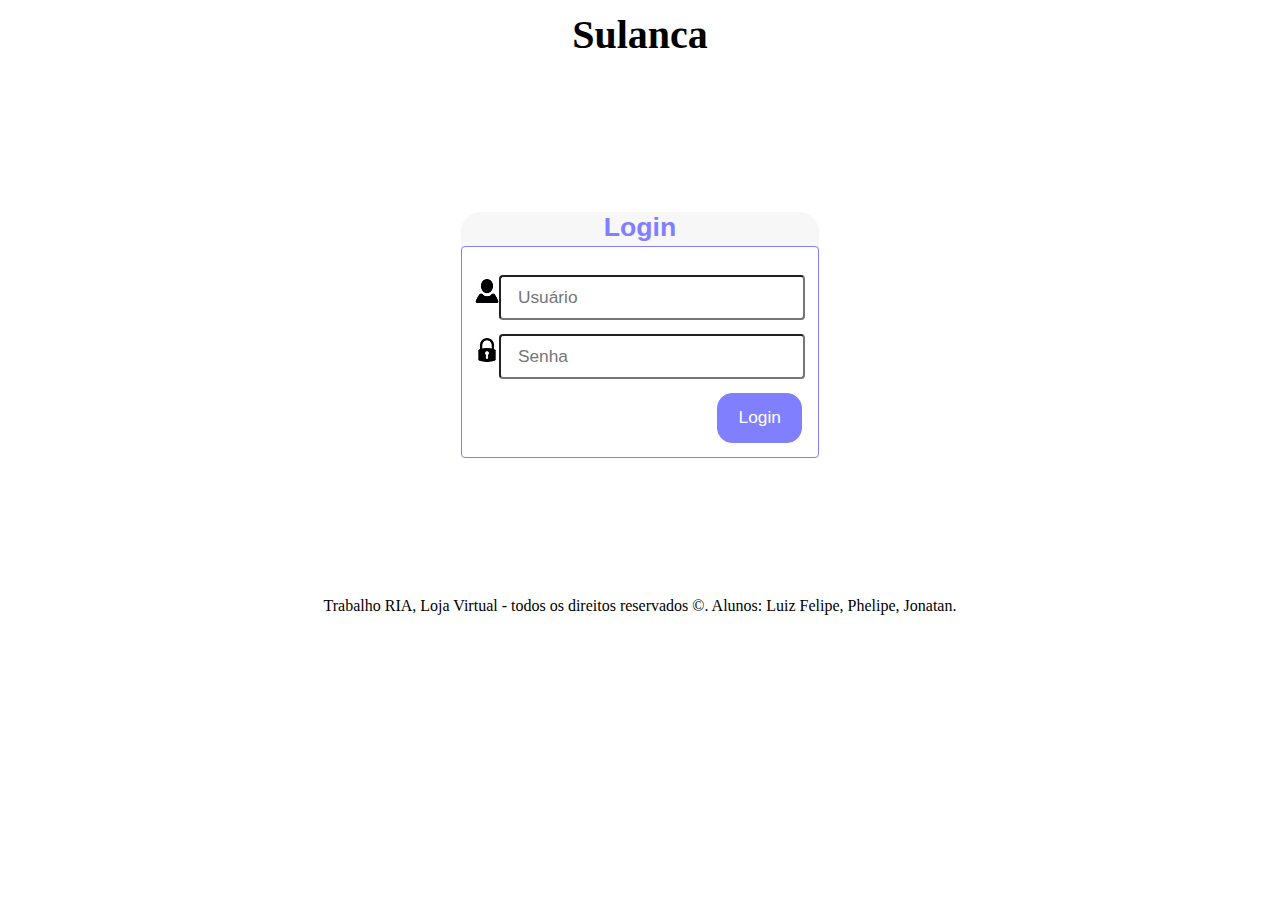
<file: loja/Login.html>
<!DOCTYPE html PUBLIC "-//W3C//DTD XHTML 1.0 Strict//EN" "http://www.w3.org/TR/xhtml1/DTD/xhtml1-strict.dtd">
<html xmlns="http://www.w3.org/1999/xhtml" xml:lang="pt">
<head>
    <meta http-equiv="Content-Type" content="text/html;charset=UTF-8">
    <title>Login Sulanca</title>
    <link rel="stylesheet" type="text/css" href="css/login.css">
    <script src="js/login.js"></script>
</head>
<body>
        <div id="titulo">
           <h1>Sulanca</h1>
        </div>

        <div id="conteudo">
          
           <div id="tituloForm" >
              <h1>Login</h1>
               <form id="form" action="">
                    <div class="inputs"><img src="img/iconUser.jpg" alt=""><input type="text" id="usuario" class="campo_login" placeholder="Usuário" maxlength="11" onblur="return validaCPF(this.value)" required onfocus="mudarCor(this);"/></div>
                    <div class="inputs"><img src="img/iconCadeado.png" alt=""><input type="password" id="senha" class="campo_login" placeholder="Senha" required onfocus="mudarCor(this);" /></div>
                    <button type="button" value="submit" id="botaoLogin" onclick="loginCPFvalido()">Login</button>
               </form>
           </div>
           
        </div>

        <div id="rodape">
            <p>Trabalho RIA, Loja Virtual - todos os direitos reservados &copy;. Alunos: Luiz Felipe, Phelipe, Jonatan.</p>
        </div>
</body>
</html>
</file>
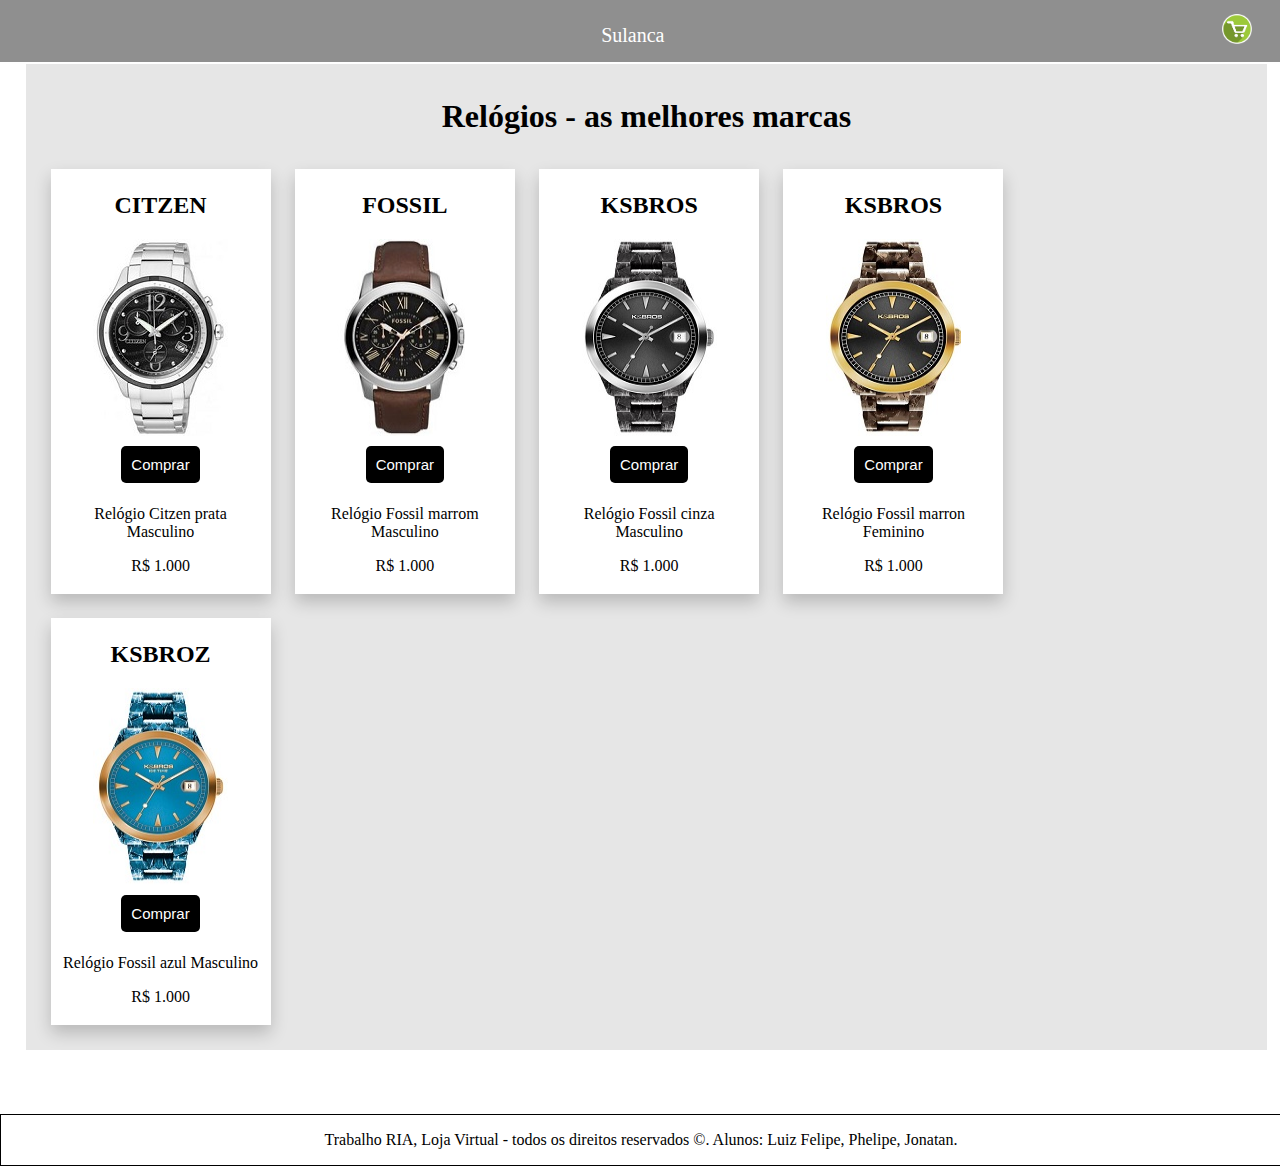
<file: loja/Loja.html>
<!DOCTYPE html PUBLIC "-//W3C//DTD XHTML 1.0 Strict//EN" "http://www.w3.org/TR/xhtml1/DTD/xhtml1-strict.dtd">
<html xmlns="http://www.w3.org/1999/xhtml" xml:lang="pt">
	<head>
        <title>Loja</title>
	    <link rel="shortcut icon" href="img/sacola-compras.ico" />
		<link rel="stylesheet" type="text/css" href="css/loja.css" />

		<script src="js/jquery-ui-1.11.4/external/jquery/jquery.js"></script>
		<script src="js/jquery-ui-1.11.4/jquery-ui.min.js"></script>
		<script src=""></script>
		<meta http-equiv="Content-Type" content="text/html;charset=UTF-8">			
	</head>
	<body>
	
	<div id="carrinho" class="titulo">
		<ul  class="menu">
			<li class="titLoja"><p>Sulanca</p></li>
			<li class="MenuDrop">
				<a href="#" class="car"><img src="img/carrinho.png" alt="" class="imgCar" /></a>
				<div class="MenuDropSub">
				    <h3 class="titCar">Carrinho</h3>
				    <p id="exibir1"></p>
					<p id="exibir2"></p>
					<p id="exibir3"></p>
					<p id="exibir4"></p>
                    <p id="exibir5"></p>
                    <h3 class="totalCar" id="totalC">Total</h3>
				</div>
			</li>
		</ul>
	</div>
	
	<div id="catalogo" class="vitrine">
		<h1 class="tituloVitrine">Relógios - as melhores marcas</h1>

		<div id="box1" class="boxImage">
			<h2>CITZEN</h2>
			<img src="img/relogio1.jpg" alt="play" class="imgForm" />
			<button id="btn1" class="comprBtn" onclick="comprarProd(1, 'exibir1', 'del1', 1000);">Comprar</button>
			<p>Relógio Citzen prata Masculino</p>
			<p>R$ 1.000</p>
		</div>

		<div id="box2" class="boxImage">
			<h2>FOSSIL</h2>
			<img src="img/relogio2.jpg" alt="play" class="imgForm" />
			<button id="btn1" class="comprBtn" onclick="comprarProd(2, 'exibir2', 'del2', 1000);">Comprar</button>
			<p id="ai">Relógio Fossil marrom Masculino</p>
			<p>R$ 1.000</p>
		</div>

		<div id="box3" class="boxImage">
			<h2>KSBROS</h2>
			<img src="img/relogio3.jpg" alt="play" class="imgForm" />
			<button id="btn1" class="comprBtn" onclick="comprarProd(3, 'exibir3', 'del3', 1000);">Comprar</button>
			<p>Relógio Fossil cinza Masculino</p>
			<p>R$ 1.000</p>
		</div>

		<div id="box4" class="boxImage">
			<h2>KSBROS</h2>
			<img src="img/relogio4.jpg" alt="play" class="imgForm" />
			<button id="btn1" class="comprBtn" onclick="comprarProd(4, 'exibir4', 'del4', 1000);">Comprar</button>
			<p>Relógio Fossil marron Feminino</p>
			<p>R$ 1.000</p>
		</div>
		
		<div id="box4" class="boxImage">
			<h2>KSBROZ</h2>
			<img src="img/relogio5.jpg" alt="play" class="imgForm" />
			<button id="btn1" class="comprBtn" onclick="comprarProd(5, 'exibir5', 'del5', 1000);">Comprar</button>
			<p>Relógio Fossil azul  Masculino</p>
			<p>R$ 1.000</p>
		</div>
		
		
		<div class="limpar"></div>

	</div>

	<div class="rodape">
            <p>Trabalho RIA, Loja Virtual - todos os direitos reservados &copy;. Alunos: Luiz Felipe, Phelipe, Jonatan.</p>
    </div>
    
    <script type="text/JavaScript" src="js/loja.js"></script>
	</body>
</html>
</file>
<file: loja/css/login.css>
/* Layout da index*/
body {
    
    background-color: white;
    position: relative;
    width: 80%;
    margin: -2% 10%;
    /* border: 1px solid #000; */
}

#titulo {
    position: relative;
    margin: auto;
    /* border: 1px solid #000;  */
}

#titulo h1 {
    padding: 1% 0 0;
    text-align: center;
    font-size: 30pt;
}

#conteudo {
    position: relative;
    /* border: 1px solid red; */
    padding: 12% 0;
}

#rodape {
    position: relative;
    bottom: 0;
    /*border: 1px solid #000;*/
}

#rodape p {
    text-align: center;
}

/* Entradas do form login */
#tituloForm {
    margin: auto;
    width: 35%;
    height: 30%;
    background-color: #f7f7f7;
    border-radius: 20px;
}

#tituloForm h1{
    text-align: center;
    font-size: 20pt;
    font-family: sans-serif;
    color: #8080ff;
    margin: 1%;
}

#form {
    text-align: center;
    position: relative;
    border: 1px solid #8080ff;
    padding: 4% 2%;
    background-color: white;
    border-radius: 4px;
}

#botaoLogin {
    background-color: #8080ff;
    color: white;
    font-size: 13pt;
    border: 1px solid #8080ff;
    padding: 4% 6%;
    margin-left: 70%;
    cursor: pointer;
    border-radius: 15px;
}

#botaoLogin:hover {
    background-color: white;
    color: #8080ff;
    font-size: 13pt;
    border: 1px solid #8080ff;
    padding: 4% 6%;
    margin-left: 70%;
    cursor: pointer;
    border-radius: 15px;
}

/* Botões do form login */
#usuario {
    width: 80%;
    padding: 3% 5%;
    text-align: left; 
    font-size: 13pt;
    border-radius: 4px;
}

#senha {
    width: 80%;
    padding: 3% 5%;
    text-align: left;
    font-size: 13pt;
    border-radius: 4px;
}

.inputs {
    margin: 4% 1%;
}
</file>
<file: loja/css/loja.css>
body {
	margin: 0; 
}

/* Formatação Menu */

.titulo {
	position: fixed;
	width: 100%;
	top: 0;
	margin-bottom: 2px;
}

ul {
	list-style-type: none;
	overflow: hidden;
	margin: 0;
	padding: 14px 16px;
	background-color: #8f8f8f;
}

li {
	float: left;
}

li p {
	display: inline-block;
    text-align: center;
    text-decoration: none;
    font-size: 20px;
    margin: 0;
    min-width: 360px;
}

.titLoja {
    color: white;
    margin-top: 10px;
    margin-left: 35%;
	font-size: 20px;
}

.imgCar {
	width: 30px;
	height: 30px;
}

/* Sub Menu DropDown Carrinho */

.MenuDrop {
    margin-right: 1%;
	display: inline-block;
	float: right;
}

.MenuDropSub {
	display: none;
    position: absolute;
    min-width: 160px;
    box-shadow: 0px 8px 16px 0px rgba(0,0,0,0.2);
    right: 0;
}

.MenuDropSub p {
    color: black;
    padding: 12px 16px;
    text-decoration: none;
    background-color: white;
    display: block;
    text-align: left;
}

.MenuDrop:hover .MenuDropSub {
	display: block;

}

/* Formatação Carrinhinho */
.titCar {
    color: blue;
    background-color: white;
    margin: 0;
    padding: 0;
    text-align: left;
    font-size: 30px;
}

.totalCar {
    color: red;
    background-color: #f2f2f2;
    margin: 0;
    padding: 4% 5%;
    text-align: left;
    font-size: 20px;
}

/* Formatação do Corpo */
.vitrine { /* Corpo */
	width: 95%;
	background-color: rgb(230, 230, 230);
	margin: 5% 2%;
	padding: 1% 1%;
}

.tituloVitrine {
	text-align: center;
}

/* Formatação dos produtos */

.boxImage {
	box-shadow: 0px 8px 16px 0px rgba(0,0,0,0.2);
	width: 200px;
	background-color: white;
	margin: 1% 1%;
	padding: 3px 10px;
	text-align: center;
    float: left;
}

.imgForm {
    width: 135px;
    height: 197px;
}

/* Formatação do Botão Comprar */
.comprBtn {
	margin: 3% 0;
	padding: 5%;
	border: none;
	background-color: black;
	color: white;
	border-radius: 5px;
	font-size: 15px;
	cursor: pointer;
}

.comprBtn:hover {
	margin: 3% 0;
	padding: 5%;
	border: none;
	background-color: #9999ff;
	color: black;
	border-radius: 5px;
	font-size: 15px;
	cursor: pointer;
}

/* Corrige a div Corpo */
.limpar {
    clear: both;
}

.rodape {
    position: absolute;
    border: 1px solid #000;
    width: 100%;
    /* background-color: red; */
}

.rodape p {
    text-align: center;
}
</file>
